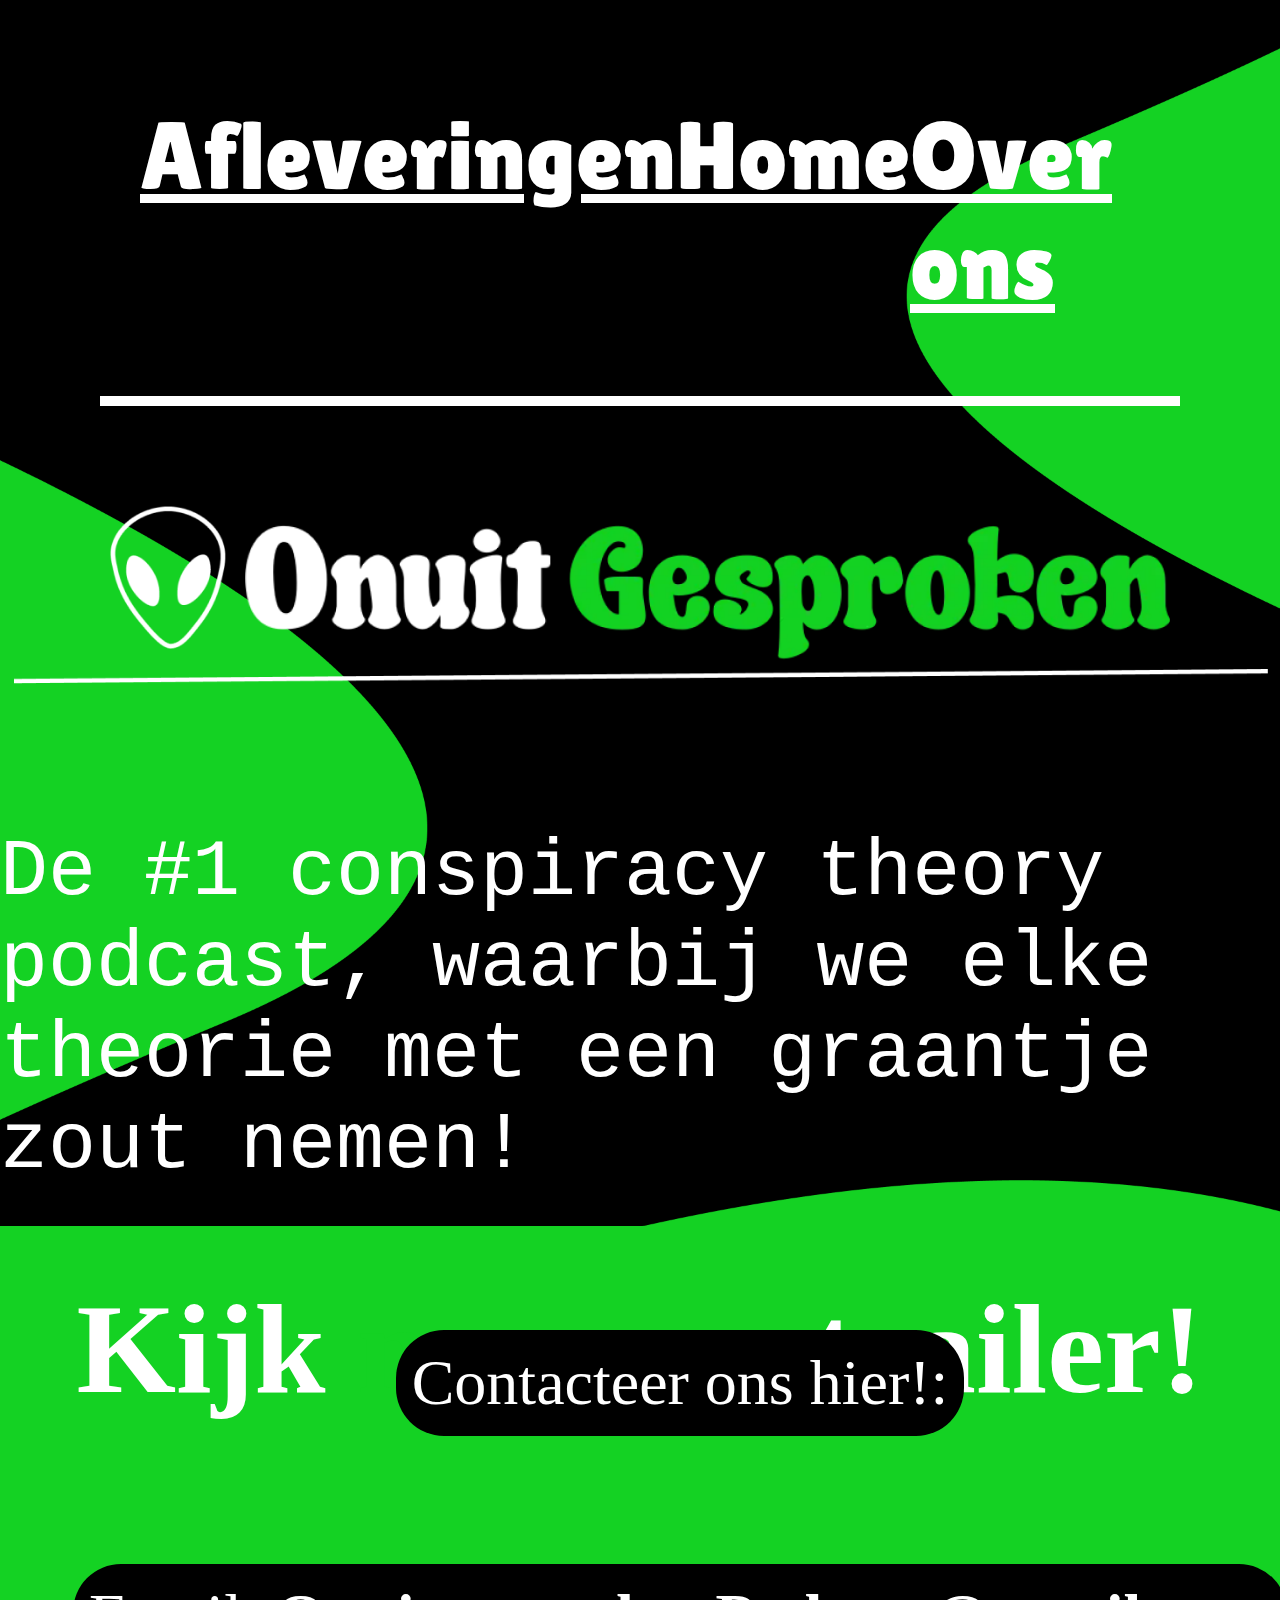
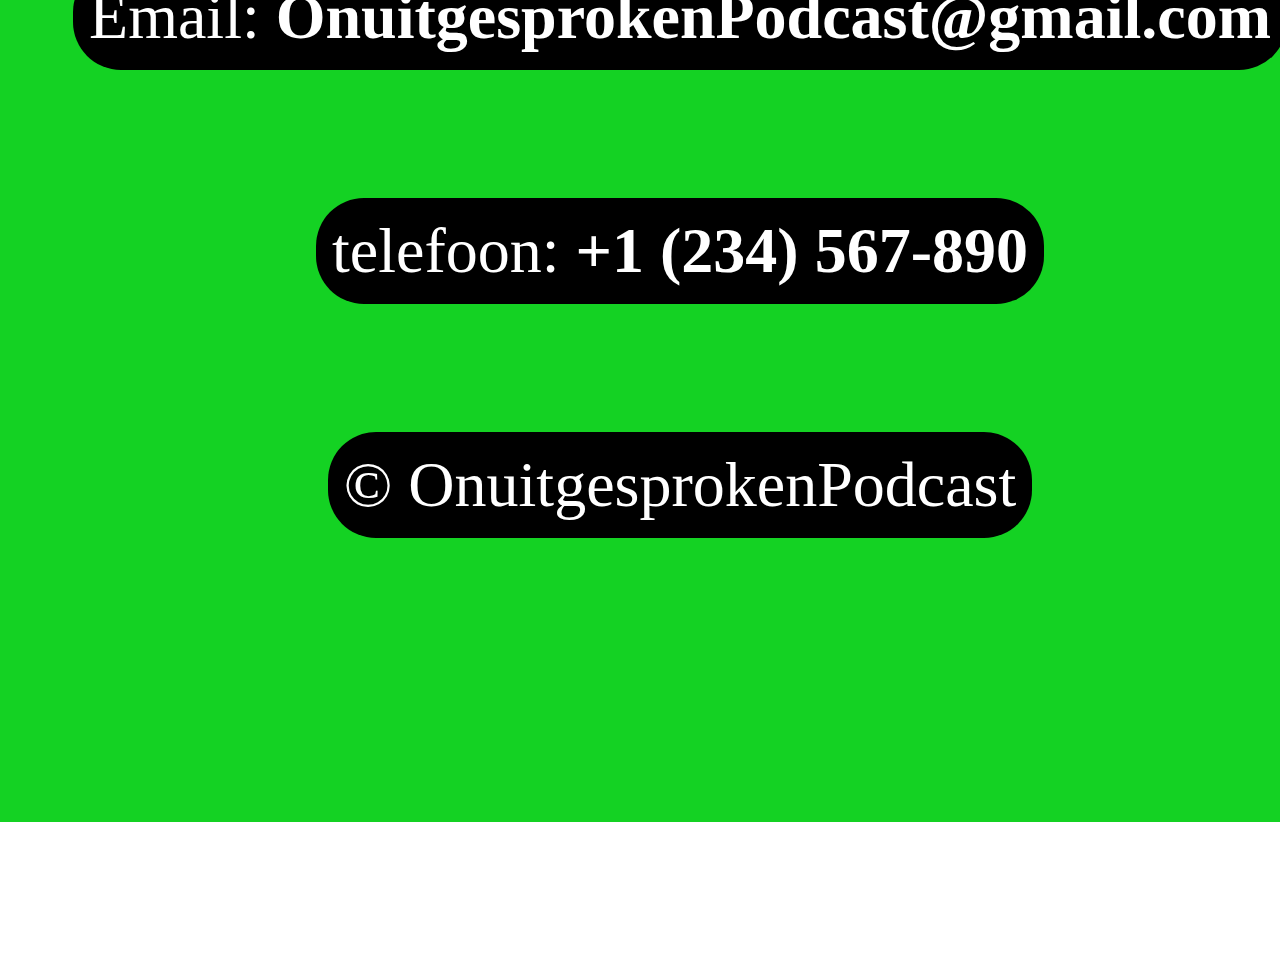
<file: index.html>
<!DOCTYPE html>
<html lang="en">
<head>
    <meta charset="UTF-8">
    <meta name="viewport" content="width=device-width, initial-scale=1.0">
    <title>Onuitgesproken Website</title>  
    <link rel="stylesheet" href="css/style.css"> 

</head>  


<body class="home">
<Header>
    <nav>   
        <ul>
            <li><a href="afleveringen.html">Afleveringen</a></li>  
            <li><a href="index.html">Home</a></li> 
            <li><a href="overons.html">Over ons</a></li>    
        </ul> 
    </nav>
</Header> 

<Main> 
  <img src="img/onuitgesprokenlogo.png" alt="onuitgesproken logo" class="podcastlogo"> 

<p class="introtekst">De #1 conspiracy theory podcast, waarbij we elke theorie met een graantje zout nemen! </p>

<h1>Kijk <span class="highlight">nu</span> onze trailer!</h1> 

<div class="podcasttrailer">
<iframe width="800" height="450" src="https://www.youtube.com/embed/lM-eEOQHw-g?si=eObCUHUJA95FSQTR" title="youtube onuitgesproken podcast" allow="accelerometer; autoplay; encrypted-media; gyroscope; picture-in-picture" frameborder="0" referrerpolicy="strict-origin-when-cross-origin" allowfullscreen></iframe>
</div>  

</Main> 

<!-- Footer framewerk door chatgpt -->

<footer>
<p>Contacteer ons hier!:</p>
<p>Email: <a href="mailto:bas.nicolaas.droog@gmail.com">OnuitgesprokenPodcast@gmail.com</a></p>
<p>telefoon: <a href="tel:+1234567890">+1 (234) 567-890</a></p>
<p>&copy; OnuitgesprokenPodcast</p>
</footer>

</body> 
</html>
</file>
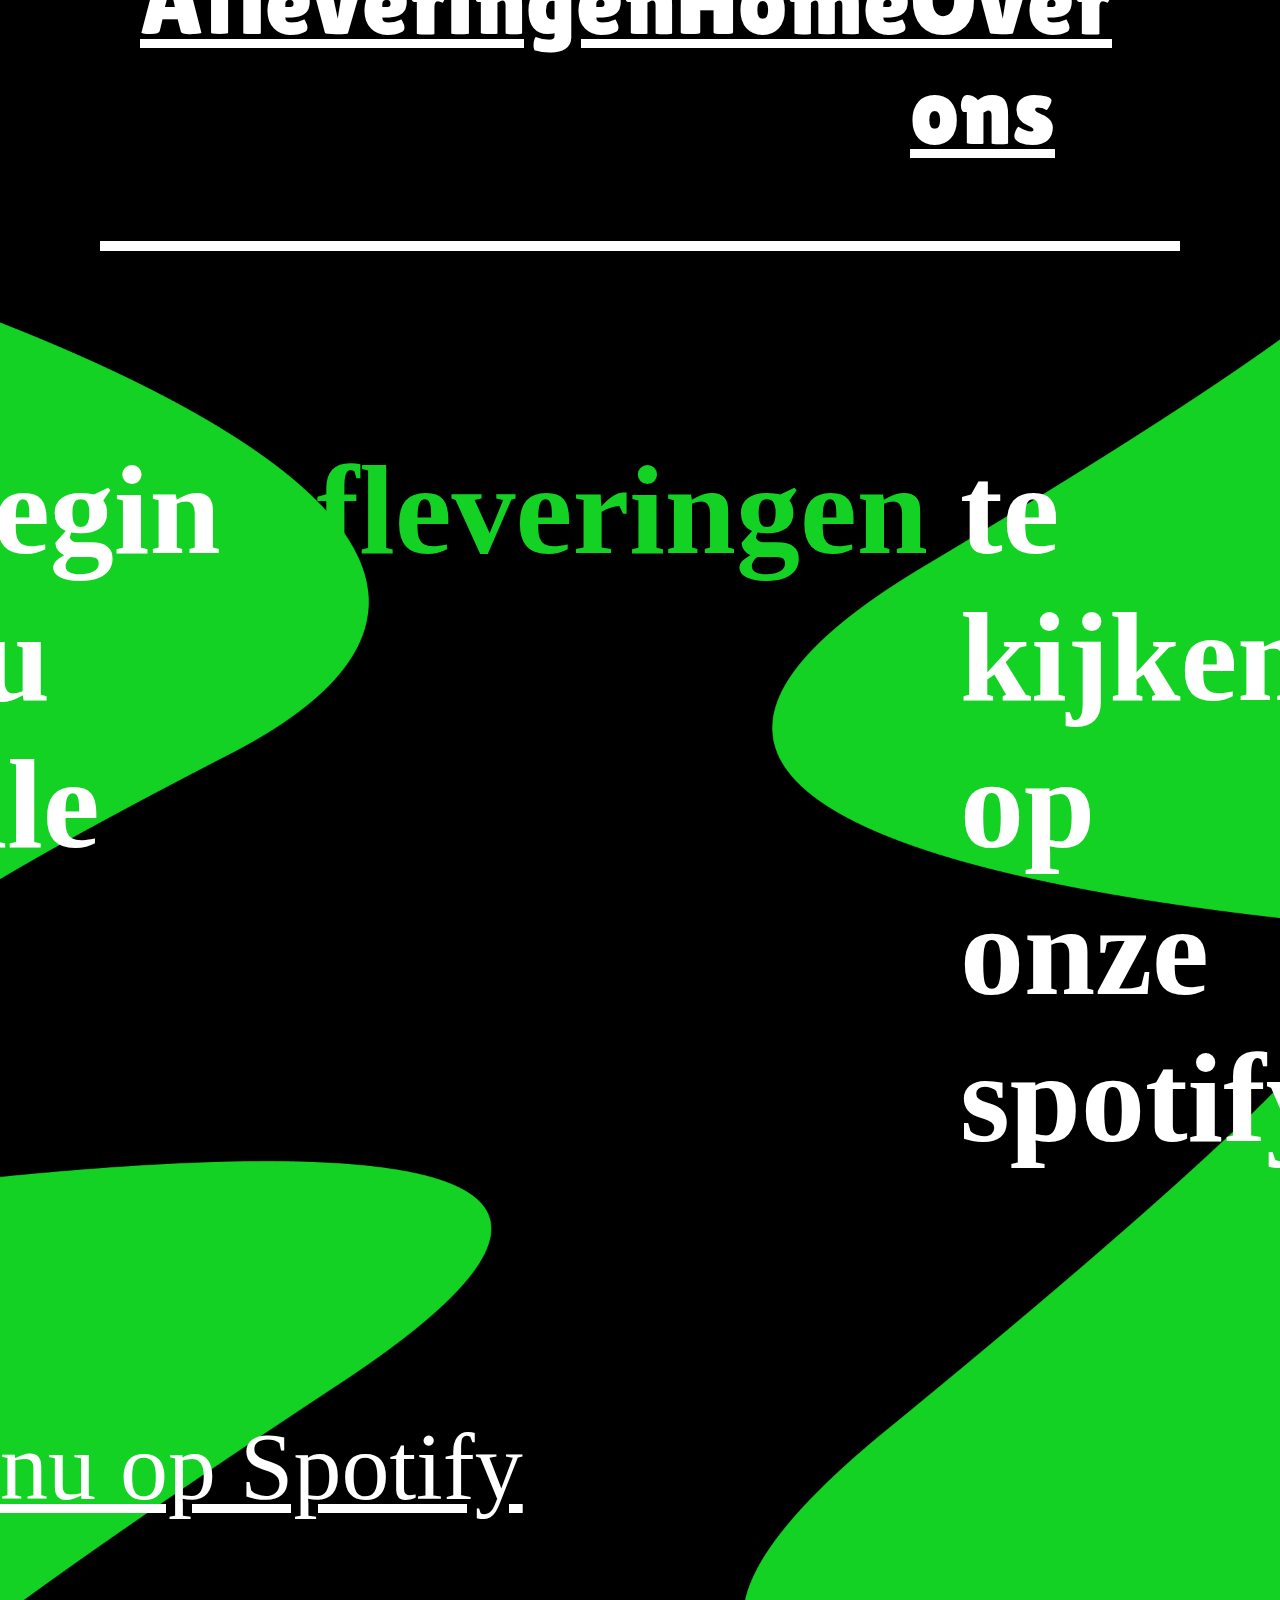
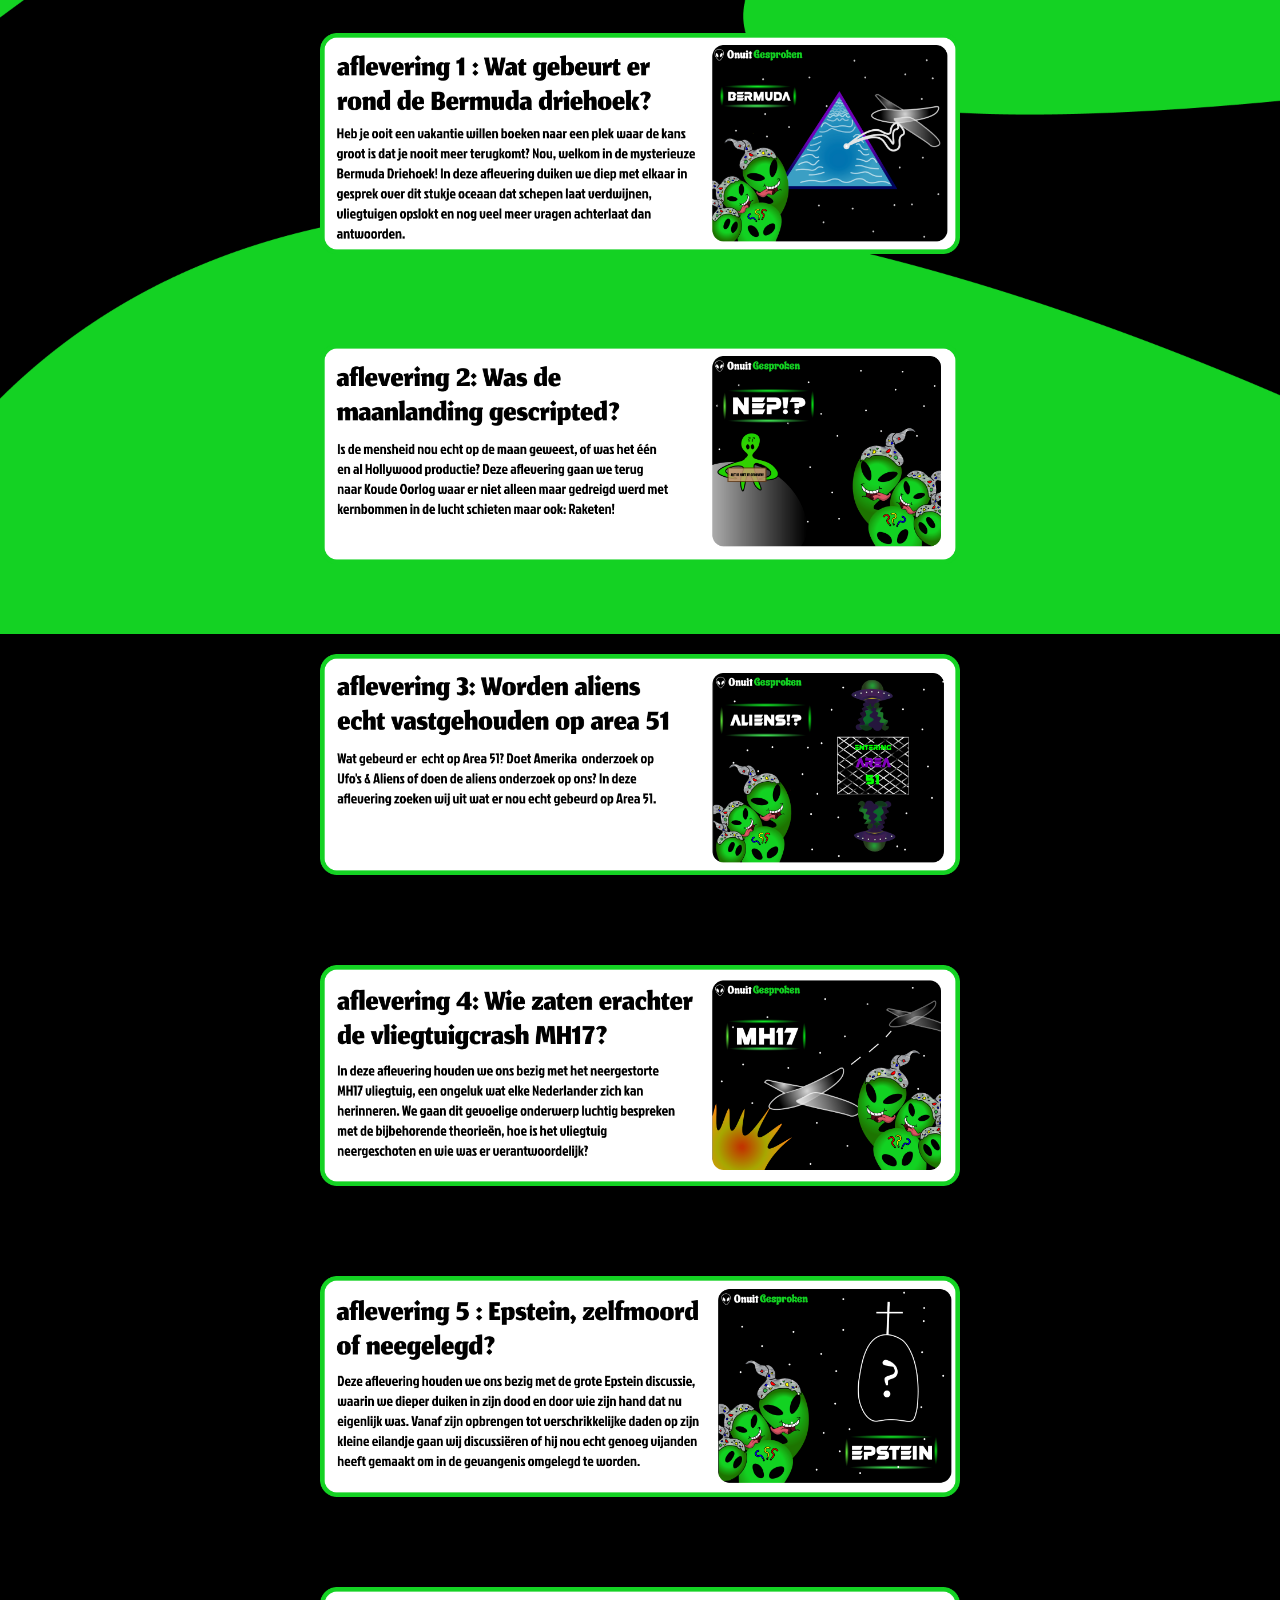
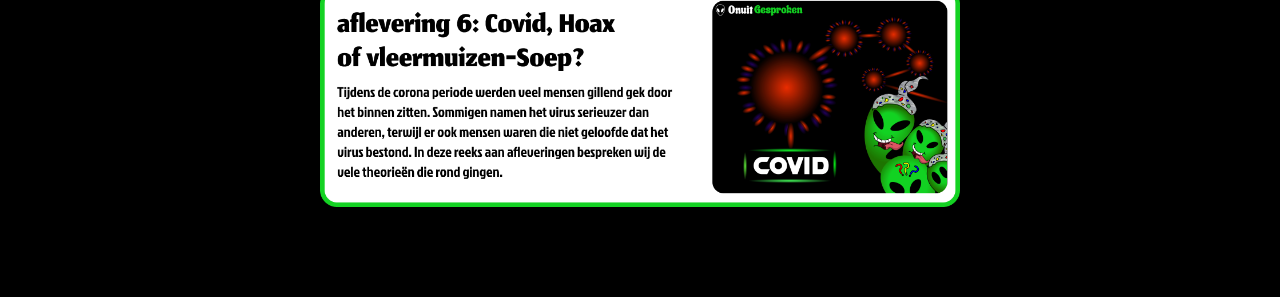
<file: afleveringen.html>
<!DOCTYPE html>
<html lang="en"> 
<head>
    <meta charset="UTF-8">
    <meta name="viewport" content="width=device-width, initial-scale=1.0">
    <title>Onuitgesproken Website</title>  
    <link rel="stylesheet" href="css/style.css"> 

</head>  


<body class="afleveringen">
<Header>
    <nav>   
        <ul> 
           <li><a href="afleveringen.html">Afleveringen</a></li>  
           <li><a href="index.html">Home</a></li> 
           <li><a href="overons.html">Over ons</a></li>   
        </ul> 
       </nav>

</Header> 

<Main>

<h1>Begin nu alle <span class="highlight">afleveringen</span> te kijken op onze spotify! </h1>  
<div class="spotifylink">  
<a class="spotify-link" href="https://open.spotify.com/artist/5CFSYjc0PAiQvndFjafabk">
    Luister nu op Spotify 
</div>

<section class="afleveringen">   

<img src="img/aflevering1.png" alt="aflevering 1: De Bermuda driehoek"> 

<img src="img/aflevering2.png" alt="aflevering 2: De maandlanding"> 

<img src="img/aflevering3.png" alt="aflevering 3: Area 51"> 

<img src="img/aflevering4.png" alt="aflevering 4: Vliegtuigcrash MH17 ">

<img src="img/aflevering5.png" alt="aflevering 5: Jeffrey Epstein"> 

<img src="img/aflevering6.png" alt="aflevering 6: Covid-19"> 

</section>

</Main>
    
    

</body> 
</html>
</file>
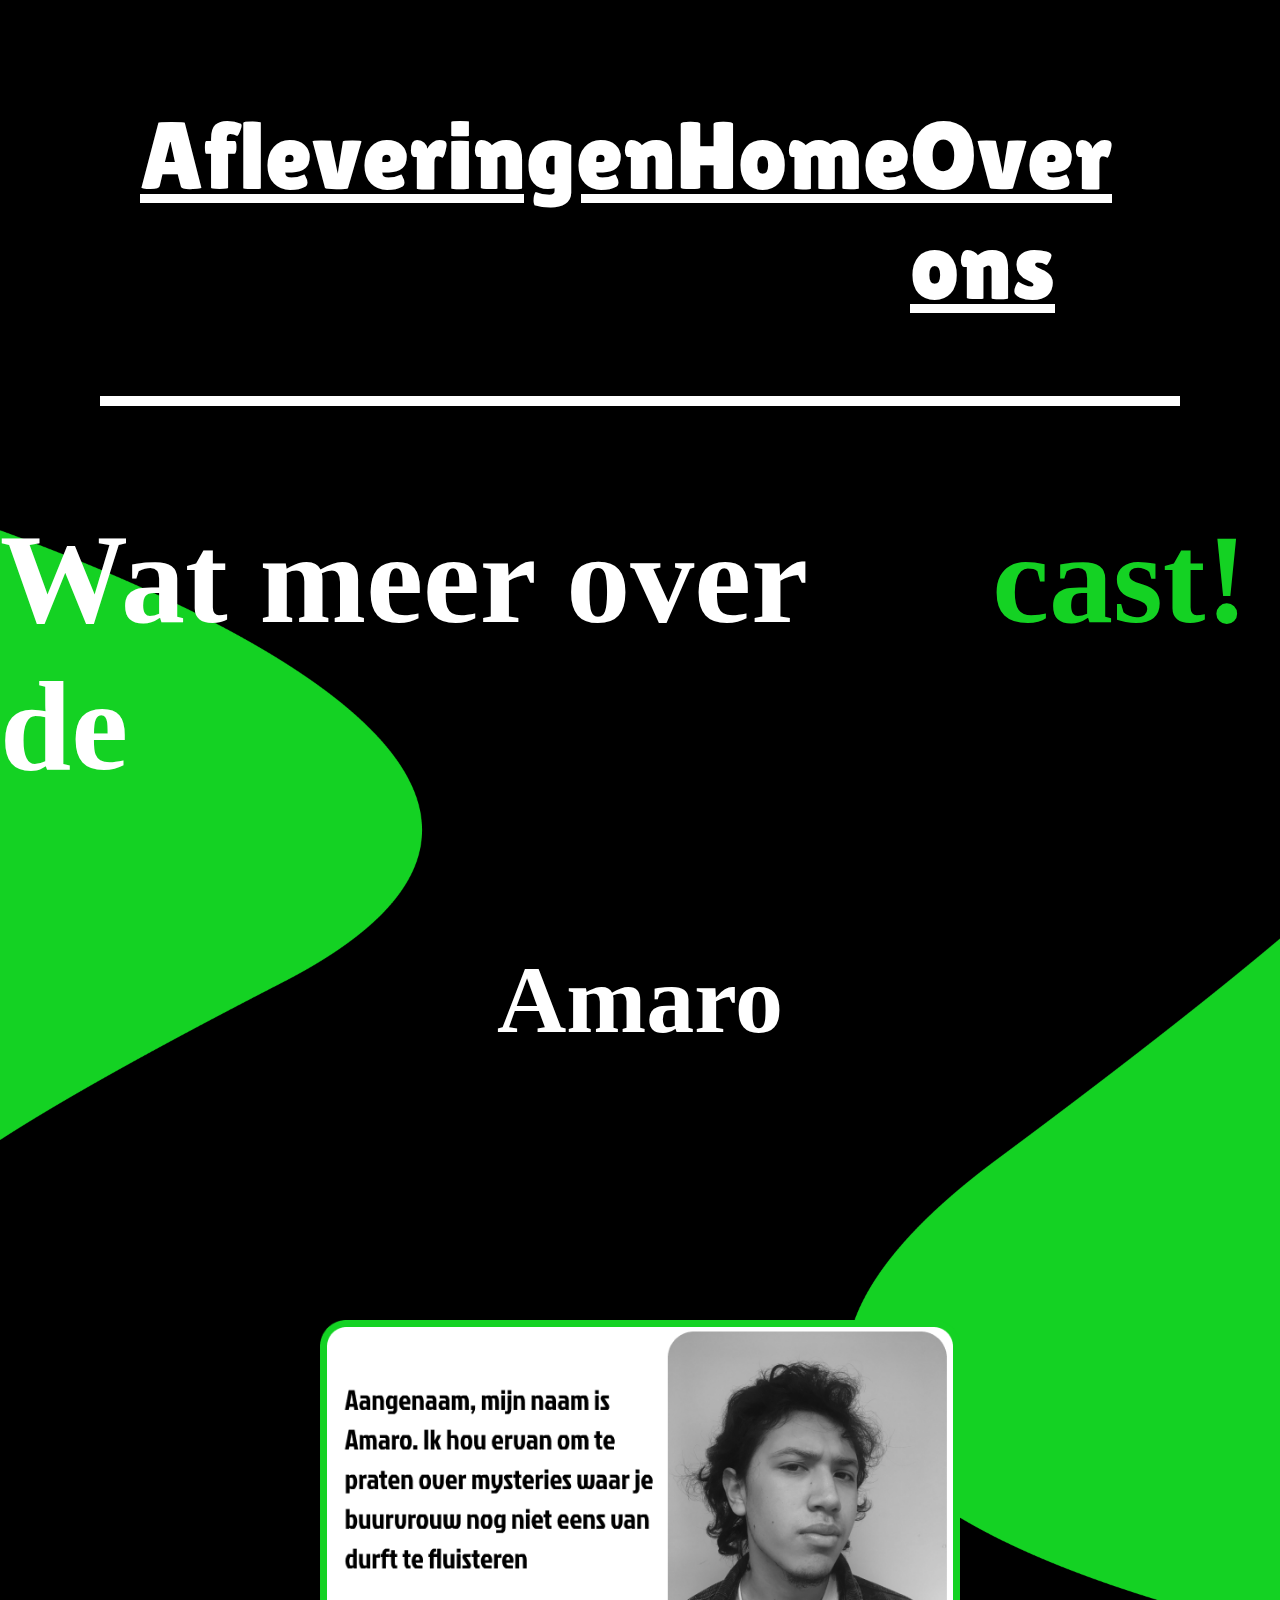
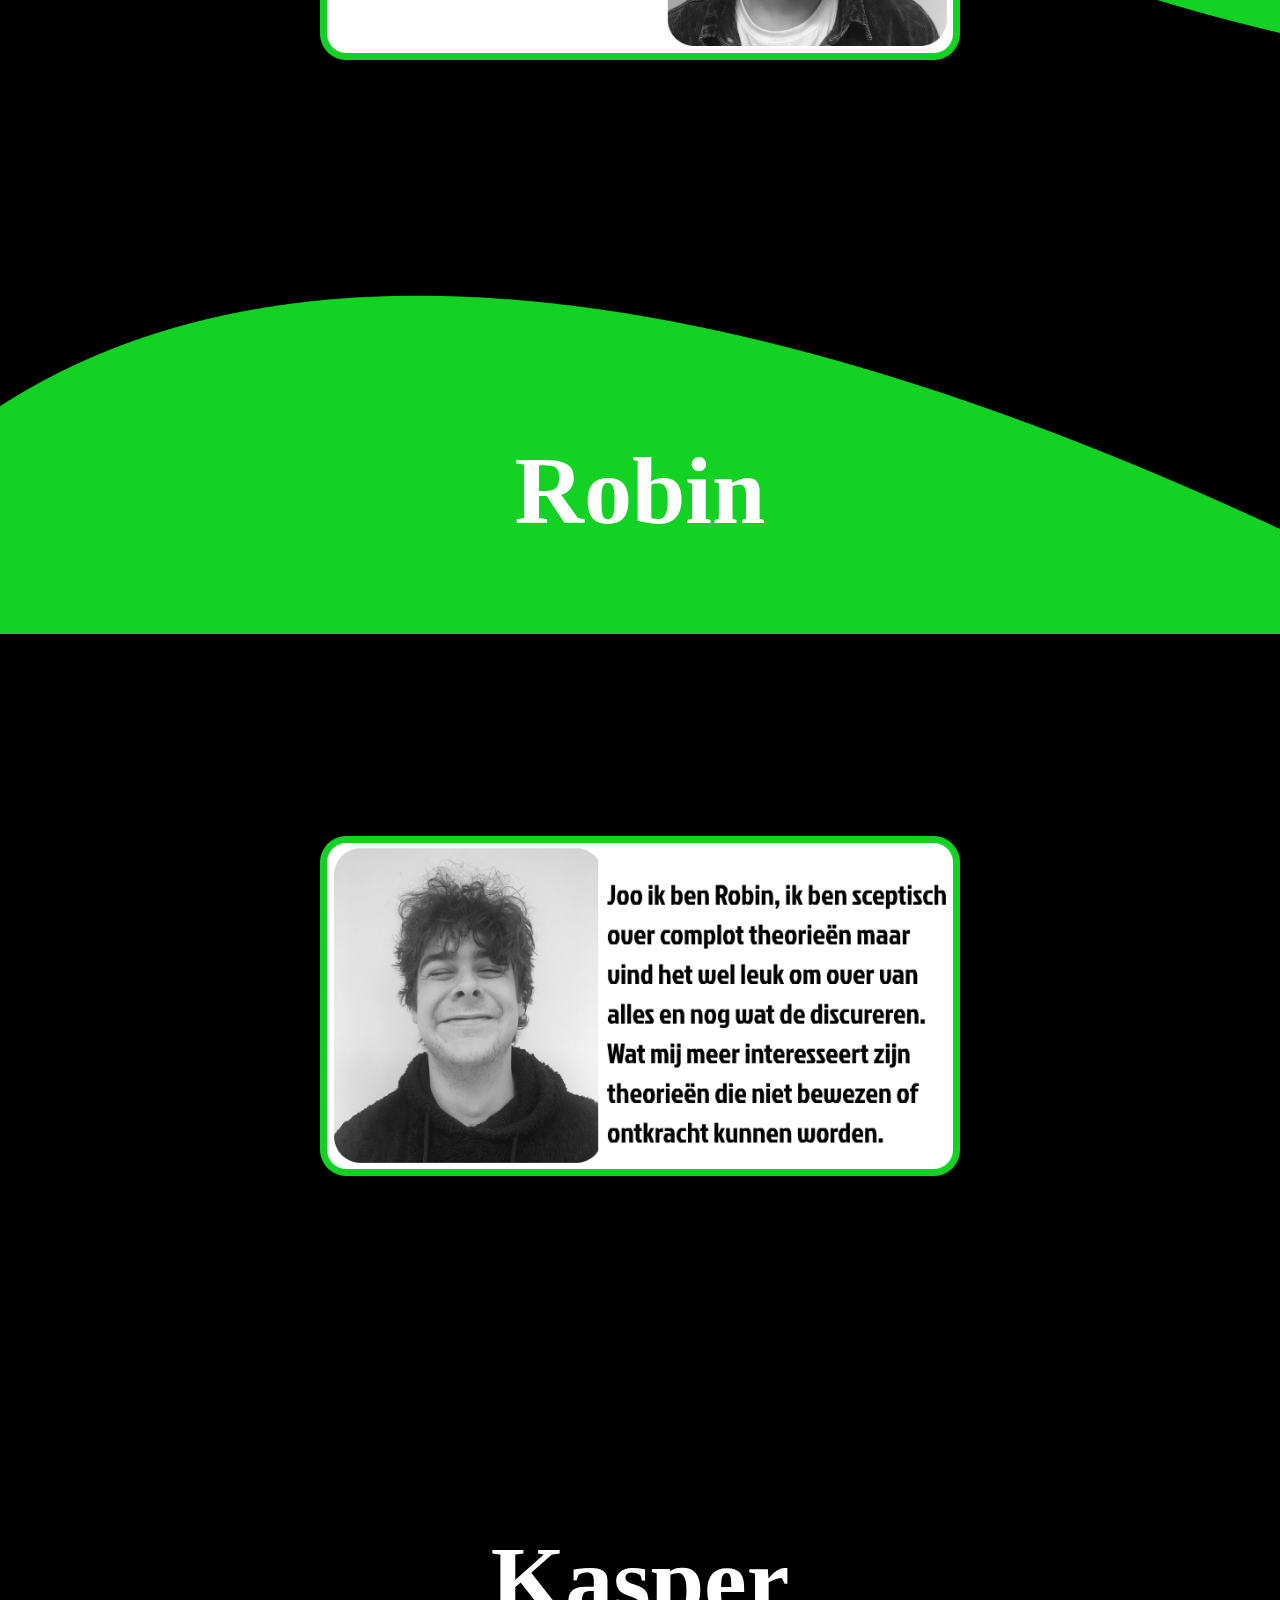
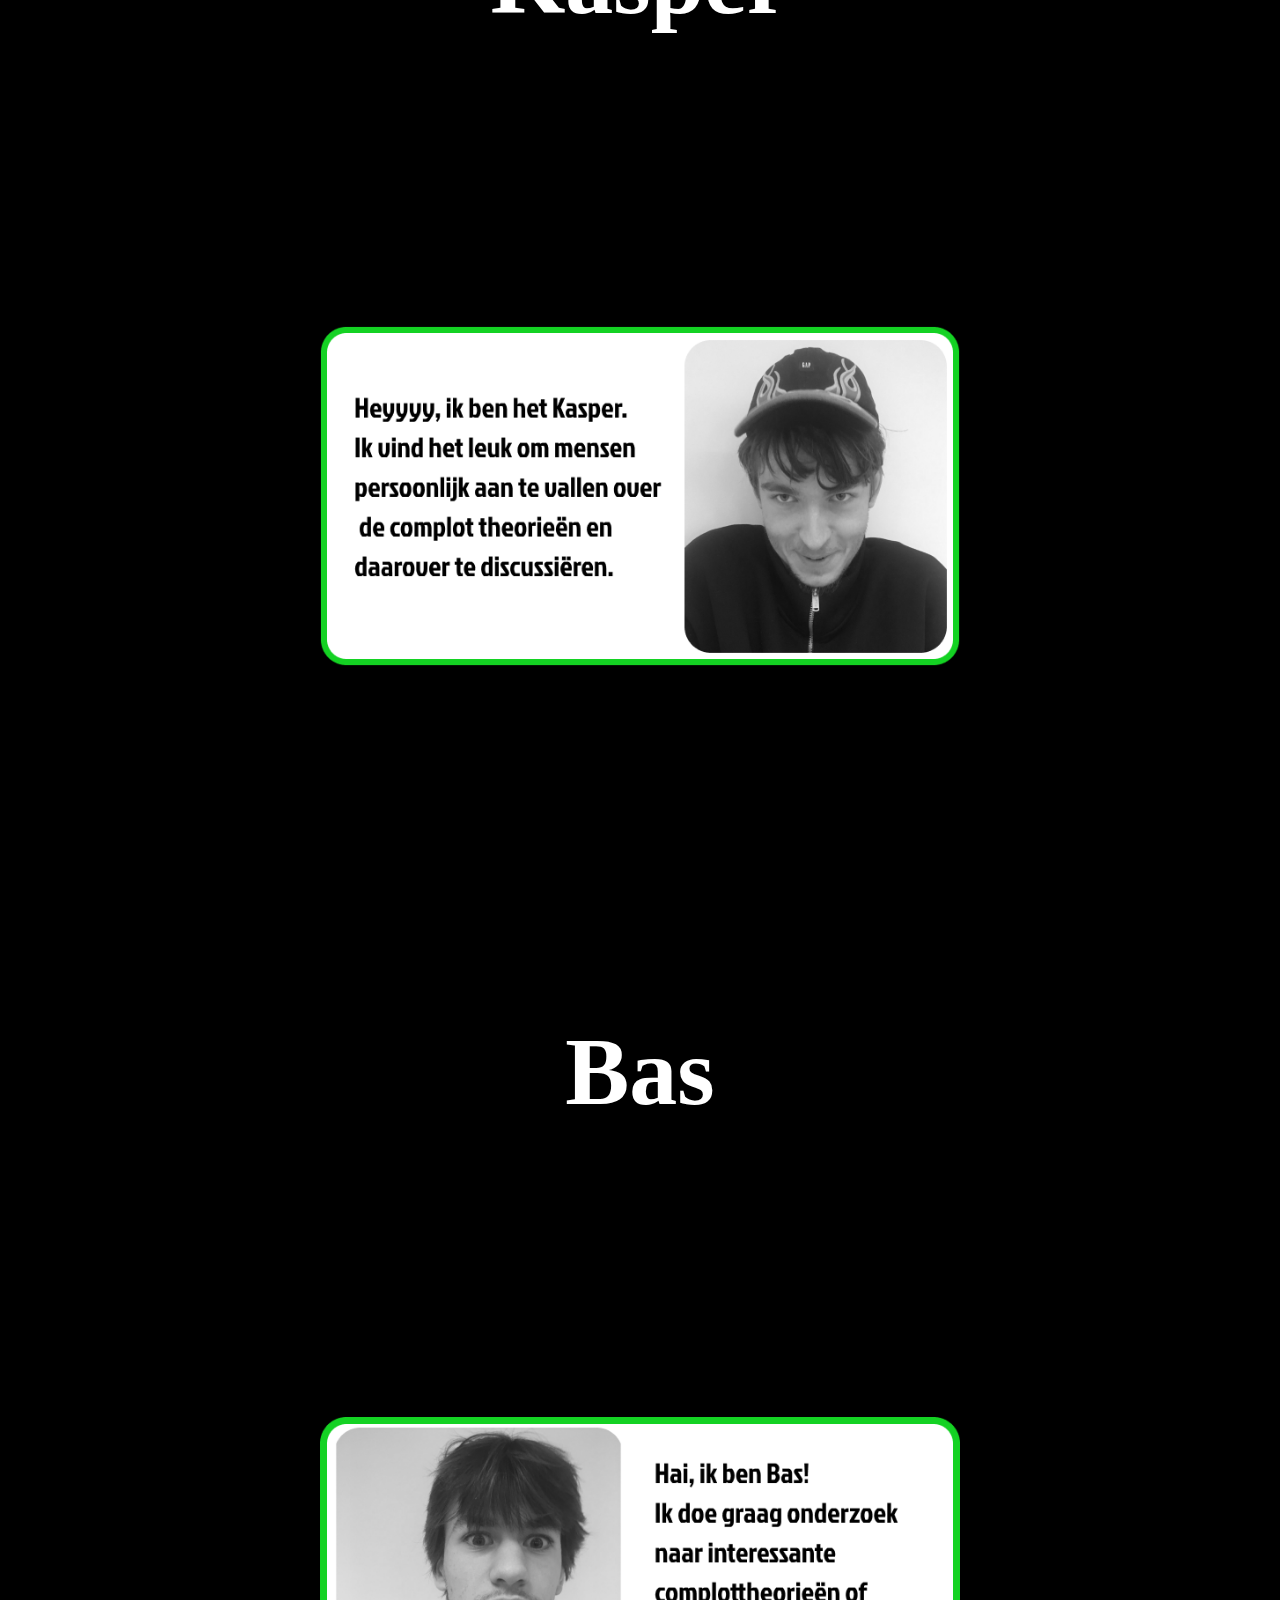
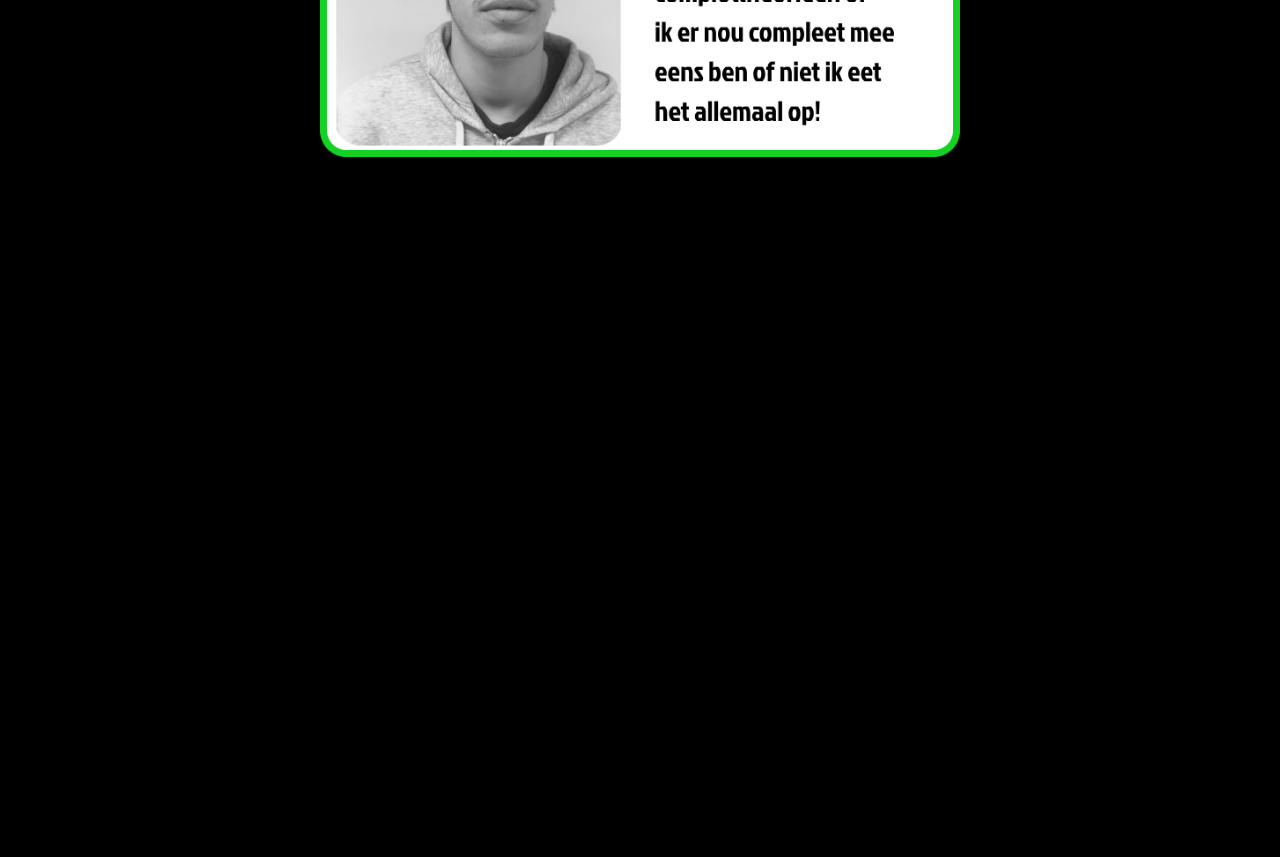
<file: overons.html>
<!DOCTYPE html>
<html lang="en">
<head>
    <meta charset="UTF-8">
    <meta name="viewport" content="width=device-width, initial-scale=1.0">
    <title>Onuitgesproken Website</title>  
    <link rel="stylesheet" href="css/style.css">

</head>  


<body class="overons">
<Header>
    <nav>   
        <ul>
            <li><a href="afleveringen.html">Afleveringen</a></li>  
            <li><a href="index.html">Home</a></li> 
            <li><a href="overons.html">Over ons</a></li>     
        </ul> 
       </nav>


</Header> 

<!-- Introducties (Framewerk van de afbeeldingen slides van chatgpt) -->
<Main>
    <h1> Wat meer over de <span class="highlight">cast!</span></h1>  
    <section class="introducties">
        <h2 class="amaroheading"> Amaro </h2>
        <div class="flip-card">
            <div class="flip-card-inner">
                <div class="flip-card-front">
                    <img src="img/amarobox.png" alt="Amaro" class="profielschermenvoor"> 
                    <p>hallo</p>
                </div>
                <div class="flip-card-back"> 
                    <h3> Fun Fact:</h3>
                    <p> Amaro vond zijn interesse in conspiracy theories nadat hij er achterkwam dat Sinterklaas niet echt bestond!</p>
                </div>
            </div>
        </div>
    
        <h2> Robin </h3>
        <div class="flip-card">
            <div class="flip-card-inner">
                <div class="flip-card-front">
                    <img src="img/robinbox.png" alt="Robin" class="profielschermenvoor">
                </div>
                <div class="flip-card-back"> 
                    <h3> Fun Fact:</h3>
                    <p> Robin is zo mysterieus dat hij 99% van alle podcasts er niet bij is!</p>
                </div>
            </div>
        </div>
    
        <h2> Kasper </h4>
        <div class="flip-card">
            <div class="flip-card-inner">
                <div class="flip-card-front">
                    <img src="img/kasperbox.png" alt="Kasper" class="profielschermenvoor">
                </div>
                <div class="flip-card-back"> 
                    <h3> Fun Fact:</h3>
                    <p>Kasper is er serieus van overtuigd dat het "land" Finland niet bestaat!</p>
                </div>
            </div>
        </div>
    
        <h2> Bas </h5>
        <div class="flip-card"> 
            <div class="flip-card-inner">
                <div class="flip-card-front">
                    <img src="img/basbox.png" alt="Bas" class="profielschermenvoor"> 
                </div>
                <div class="flip-card-back"> 
                    <h3> Fun Fact:</h3>
                    <p>Bas kwam met het idee voor een conspiracy podcast dankzij de zoveelste keer dat kasper ging praten over zijn Finland complot. </p>
                </div>
            </div> 
        </div>
    </section>

</section>      

</Main>

</body> 
</html>
</file>
<file: css/style.css>
/* font imports */

@import url('https://fonts.googleapis.com/css2?family=Lilita+One&display=swap');

/* Body */  

body, html {
    height: 100%;
    margin: 0;
    padding: 0; 
} 

body.home{
    background-image: url('../img/achtergrond1.png');  
    background-position: center;
    background-size: cover;   
    background-repeat: no-repeat; 
    height: 100vh;  
    margin: 0;
    padding: 0;
 } 

 body.overons{  
    background-image: url('../img/achtergrond2.png');
    background-size: cover;  
    background-repeat: no-repeat; 
    height: 100vh; 
    background-color: black;
 } 

 body.afleveringen{ 
    height: 100vh; 
    padding: 0;
    background-image: url('../img/achtergrond3.png');
    background-size: cover; 
    background-color: black;

    background-repeat: no-repeat; 
 }

    /* navigatie */
 nav a{  
font-size: 6rem;
}     
    
 ul{
    display: flex;
    justify-content: space-around; 
    list-style-type: none; 
}   
    
ul a{
    
    color: white;  
    font-family: "Lilita One", sans-serif;
    transition: 0.5s ease;
}
    
ul a:hover {
    color: #14D223; 
    font-size: 7rem; 
} 
    
    /* header */ 
    
header{ 
    margin: 100px;   
    border: 20px solid;   
    border-width: 10px;
    border-right: 100vw;
    border-left: 100vw;
    border-top: 50px;
    border-color: white; 
    padding-bottom: 60px;
}
    
    /* main */ 
    main{
    height: 80%; 
    width: 100%;  
    }     
        
    /* tekst */ 
    
    
h1{
   font-size: 8rem; 
   display: flex; 
   justify-content: center; 
   color: white;  
   margin-bottom: 1em;
}    

h2{
    font-size: 5rem; 
    display: flex; 
    color: rgb(255, 255, 255);
} 




.highlight{
    color: #14D223; 
    display: flex;  
    margin-left: 2rem; 
    margin-right: 2rem;
}
    
/*  Footer */

footer p{
    font-size: 4rem; 
    background-color: black;
    padding: 1rem; 
    border-radius: 3rem; 
}

footer {
    background-color: #14D223; 
    display: flex;
    flex-direction: column;
    align-items: center;   
    justify-content: center; 
    width: 100%;            
    color: white;         
    padding: 40px;          
    padding-bottom: 220px; 
    font-size: 1.5rem;    
    text-align: center;     
}
footer a {
    color: white;           
    text-decoration: none;  
    font-weight: bold;      
}
footer a:hover {
    text-decoration: underline; 
}


/* home pagina */ 

.introtekst {

display: flex;
justify-content: center; 
font-size: 5rem;  
color: white;
font-family: 'Courier New', Courier, monospace;

}

/* logo index */ 
.podcastlogo{ 
width: 150rem;
max-width: 100%;
height: auto;
margin: auto; 
margin-bottom: 2rem;
display: flex;
justify-content: center;
} 

    /*  trailer podcast */ 
.podcasttrailer{ 
    padding-top: 7vh;
    display: flex;
    justify-content: center;   
    transform: scale(3) 
}
   

/* afleveringen */ 

.afleveringen{ 
    display: flex; 
    flex-direction: column;
    justify-content: center;  
} 

.spotify-link{
font-size: 6rem; 
padding-left: 170rem; 
transition: 0.5s ease; 
color: white;
} 
    
.spotify-link:hover {
    color: #14D223; 
}     

.afleveringen img{
width: 50vw; 
margin-bottom: 10vh; 
margin-left: 25vw;
}


/* introductie schermen, framewerk door chatgpt*/

.amaroheading {
    margin-top: 1rem;
}

.introducties {
    display: flex;
    flex-direction: column;
    padding-bottom: 50vh;
    align-items: center; 
}

.introducties h2, h3{
    font-size: 6em;
    margin-bottom: 20px;
} 

.introducties h2{ 
    color: white; 
} 

.flip-card-back h3{
 color: #14D223;
}

.introducties p {
    color: rgb(0, 0, 0);
}

.introducties {
    display: flex;
    flex-direction: column; 
    align-items: center; 
    gap: 20px; 
    margin: 0 auto; 

.flip-card {
    width: 50%;
    height: 100ch;
    margin: 20px;
    display: flex 
}

.flip-card-inner {
    position: relative;
    width: 100%;
    height: 100%;
    transform-style: preserve-3d;
    transition: transform 1s;
}

.flip-card:hover .flip-card-inner {
    transform: rotateY(180deg); 
}

/* Front of the card */
.flip-card-front {
    position: absolute;
    width: 100%;
    height: 100%;
    backface-visibility: hidden;
    display: flex;
    justify-content: center;
    align-items: center;
}

.flip-card-front img {
    width: 100%;
    height: 100%;
    object-fit: contain; 
}

/* Back of the card */
.flip-card-back {
    position: absolute;
    width: 100%;
    height: 100%;
    background-color: #f4f4f4;
    transform: rotateY(180deg); 
    backface-visibility: hidden;
    padding: 10px;
    display: flex;
    justify-content: center;
    align-items: center; 
    border-radius: 3rem; 
}

.flip-card-back p {
    font-size: 5rem; 
    text-align: center;
    margin: 0; 
    margin-left: 4rem 
    margin-right: 4rem;  
}

.flip-card-front, .flip-card-back {
    display: flex;
    flex-direction: column;
    justify-content: center;
    align-items: center;
}

@media (max-width: 768px) {
    .flip-card {
        height: auto; 
    }

    .flip-card-front img {
        height: auto;
    } 

    .flip-card-back {
        height: auto;
        display: flex;
        flex-direction: column;
        justify-content: center;
        align-items: center; 
    }
}

.flip-card h3{
    margin-top: -3rem;  
    margin-bottom: 2rem;
    color: #14D223;
} 

.flip-card p{ 
    padding-left: 2rem; 
    padding-right: 2rem;
}
</file>
